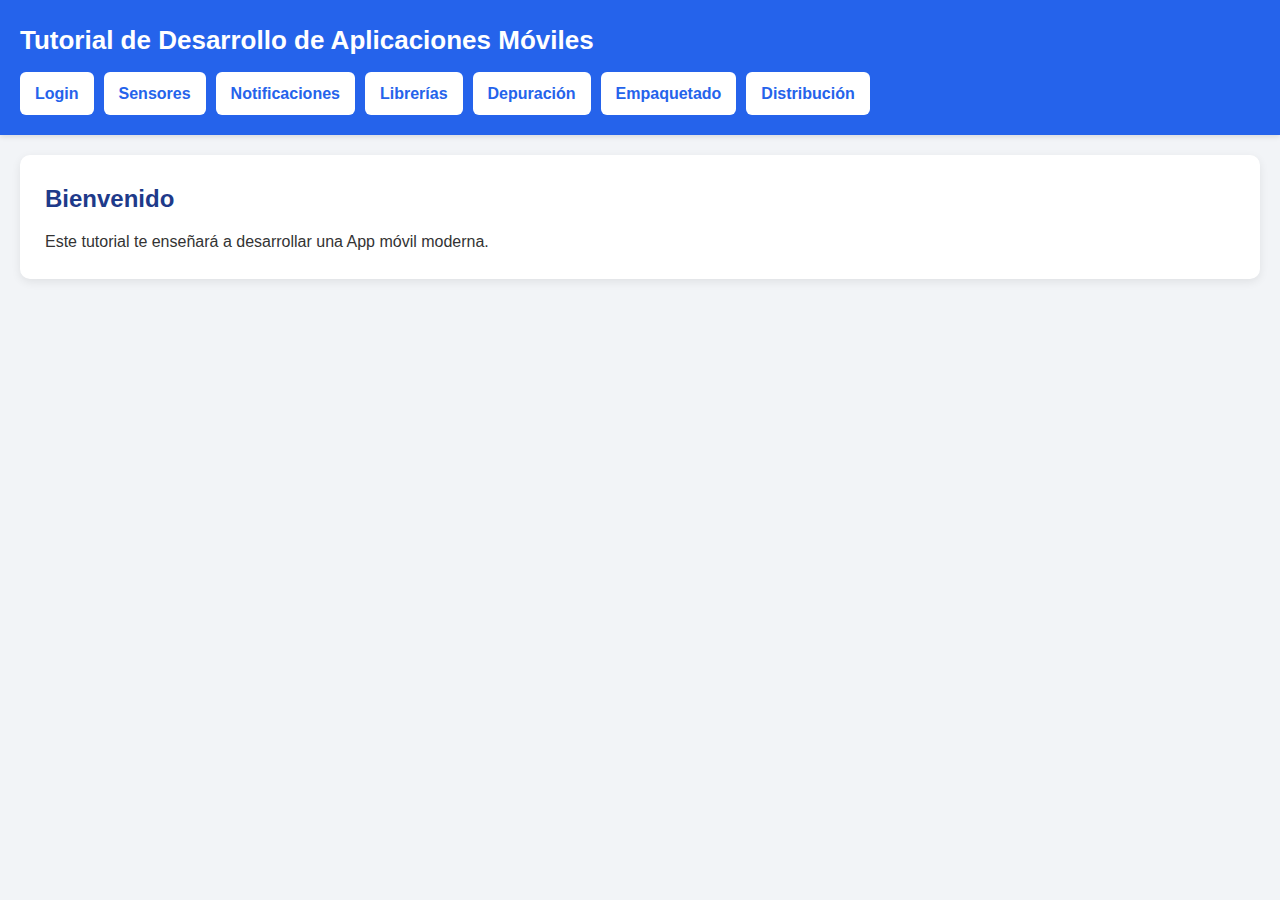
<file: index.html>
<!DOCTYPE html>
<html lang="es">
<head>
  <meta charset="UTF-8">
  <meta name="viewport" content="width=device-width, initial-scale=1.0">
  <title>Tutorial Desarrollo Móvil</title>
  <link rel="stylesheet" href="styles.css">
  <link rel="manifest" href="manifest.json">
<script>
  if ("serviceWorker" in navigator) {
    navigator.serviceWorker.register("service-worker.js");
  }
</script>
</head>
<body>

  <header>
    <h1>Tutorial de Desarrollo de Aplicaciones Móviles</h1>
    <nav>
      <a href="login.html">Login</a>
      <a href="sensores.html">Sensores</a>
      <a href="notificaciones.html">Notificaciones</a>
      <a href="librerias.html">Librerías</a>
      <a href="depuracion.html">Depuración</a>
      <a href="empaquetado.html">Empaquetado</a>
      <a href="distribucion.html">Distribución</a>
    </nav>
  </header>

  <section>
    <h2>Bienvenido</h2>
    <p>Este tutorial te enseñará a desarrollar una App móvil moderna.</p>
  </section>

<script src="app.js">// Proteger acceso a la app
if (location.pathname.includes("index.html")) {
  const userLogged = localStorage.getItem("loggedUser");
  if (!userLogged) {
    location.href = "login.html";
  }
}</script>
</body>
</html>
</file>
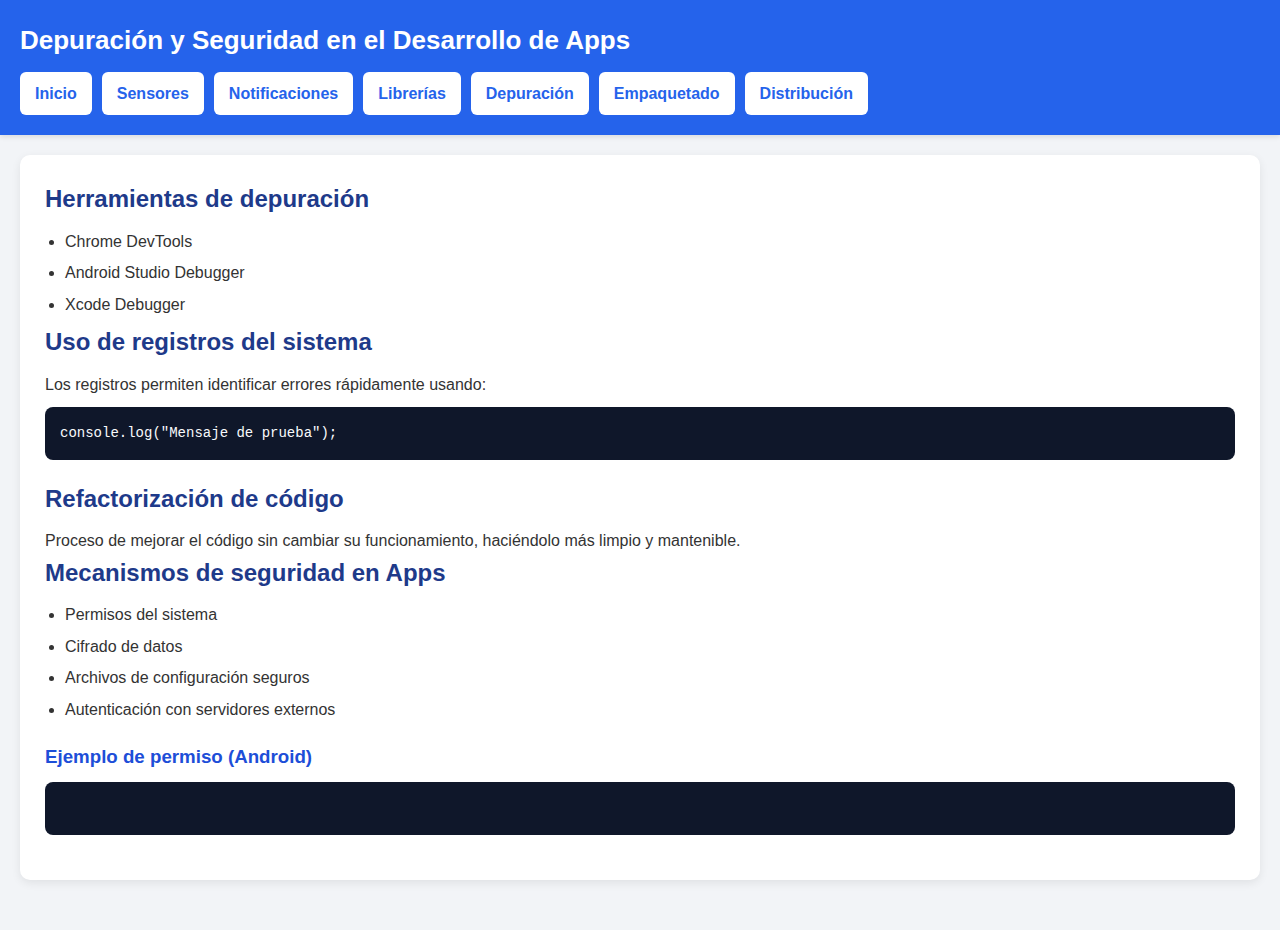
<file: depuracion.html>
<!DOCTYPE html>
<html lang="es">
<head>
  <meta charset="UTF-8">
  <meta name="viewport" content="width=device-width, initial-scale=1.0">
  <title>Depuración y Seguridad</title>
  <link rel="stylesheet" href="styles.css">
  <link rel="manifest" href="manifest.json">
<script>
  if ("serviceWorker" in navigator) {
    navigator.serviceWorker.register("service-worker.js");
  }
</script>
</head>
<body>

<header>
  <h1>Depuración y Seguridad en el Desarrollo de Apps</h1>
  <nav>
    <a href="index.html">Inicio</a>
    <a href="sensores.html">Sensores</a>
    <a href="notificaciones.html">Notificaciones</a>
    <a href="librerias.html">Librerías</a>
    <a href="depuracion.html">Depuración</a>
    <a href="empaquetado.html">Empaquetado</a>
    <a href="distribucion.html">Distribución</a>
  </nav>
</header>

<section>

<h2>Herramientas de depuración</h2>
<ul>
  <li>Chrome DevTools</li>
  <li>Android Studio Debugger</li>
  <li>Xcode Debugger</li>
</ul>

<h2>Uso de registros del sistema</h2>
<p>Los registros permiten identificar errores rápidamente usando:</p>
<pre>console.log("Mensaje de prueba");</pre>

<h2>Refactorización de código</h2>
<p>
  Proceso de mejorar el código sin cambiar su funcionamiento, haciéndolo más limpio y mantenible.
</p>

<h2>Mecanismos de seguridad en Apps</h2>
<ul>
  <li>Permisos del sistema</li>
  <li>Cifrado de datos</li>
  <li>Archivos de configuración seguros</li>
  <li>Autenticación con servidores externos</li>
</ul>

<h3>Ejemplo de permiso (Android)</h3>
<pre>
<uses-permission android:name="android.permission.CAMERA" />
</pre>

</section>

</body>
</html>
</file>
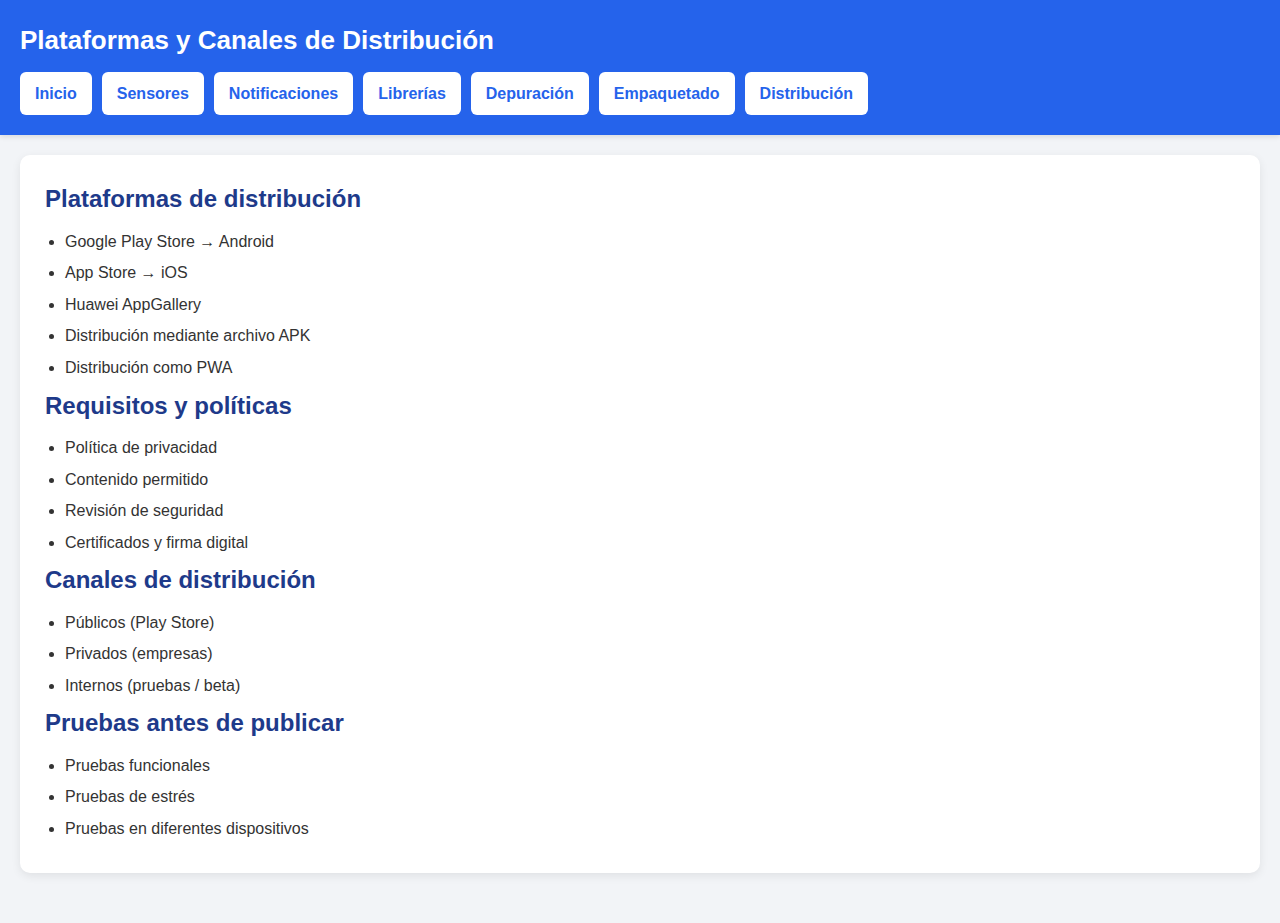
<file: distribucion.html>
<!DOCTYPE html>
<html lang="es">
<head>
  <meta charset="UTF-8">
  <meta name="viewport" content="width=device-width, initial-scale=1.0">
  <title>Distribución de Aplicaciones</title>
  <link rel="stylesheet" href="styles.css">
  <link rel="manifest" href="manifest.json">
<script>
  if ("serviceWorker" in navigator) {
    navigator.serviceWorker.register("service-worker.js");
  }
</script>
</head>
<body>

<header>
  <h1>Plataformas y Canales de Distribución</h1>
  <nav>
    <a href="index.html">Inicio</a>
    <a href="sensores.html">Sensores</a>
    <a href="notificaciones.html">Notificaciones</a>
    <a href="librerias.html">Librerías</a>
    <a href="depuracion.html">Depuración</a>
    <a href="empaquetado.html">Empaquetado</a>
    <a href="distribucion.html">Distribución</a>
  </nav>
</header>

<section>

<h2>Plataformas de distribución</h2>

<ul>
  <li>Google Play Store → Android</li>
  <li>App Store → iOS</li>
  <li>Huawei AppGallery</li>
  <li>Distribución mediante archivo APK</li>
  <li>Distribución como PWA</li>
</ul>

<h2>Requisitos y políticas</h2>
<ul>
  <li>Política de privacidad</li>
  <li>Contenido permitido</li>
  <li>Revisión de seguridad</li>
  <li>Certificados y firma digital</li>
</ul>

<h2>Canales de distribución</h2>
<ul>
  <li>Públicos (Play Store)</li>
  <li>Privados (empresas)</li>
  <li>Internos (pruebas / beta)</li>
</ul>

<h2>Pruebas antes de publicar</h2>
<ul>
  <li>Pruebas funcionales</li>
  <li>Pruebas de estrés</li>
  <li>Pruebas en diferentes dispositivos</li>
</ul>

</section>

</body>
</html>
</file>
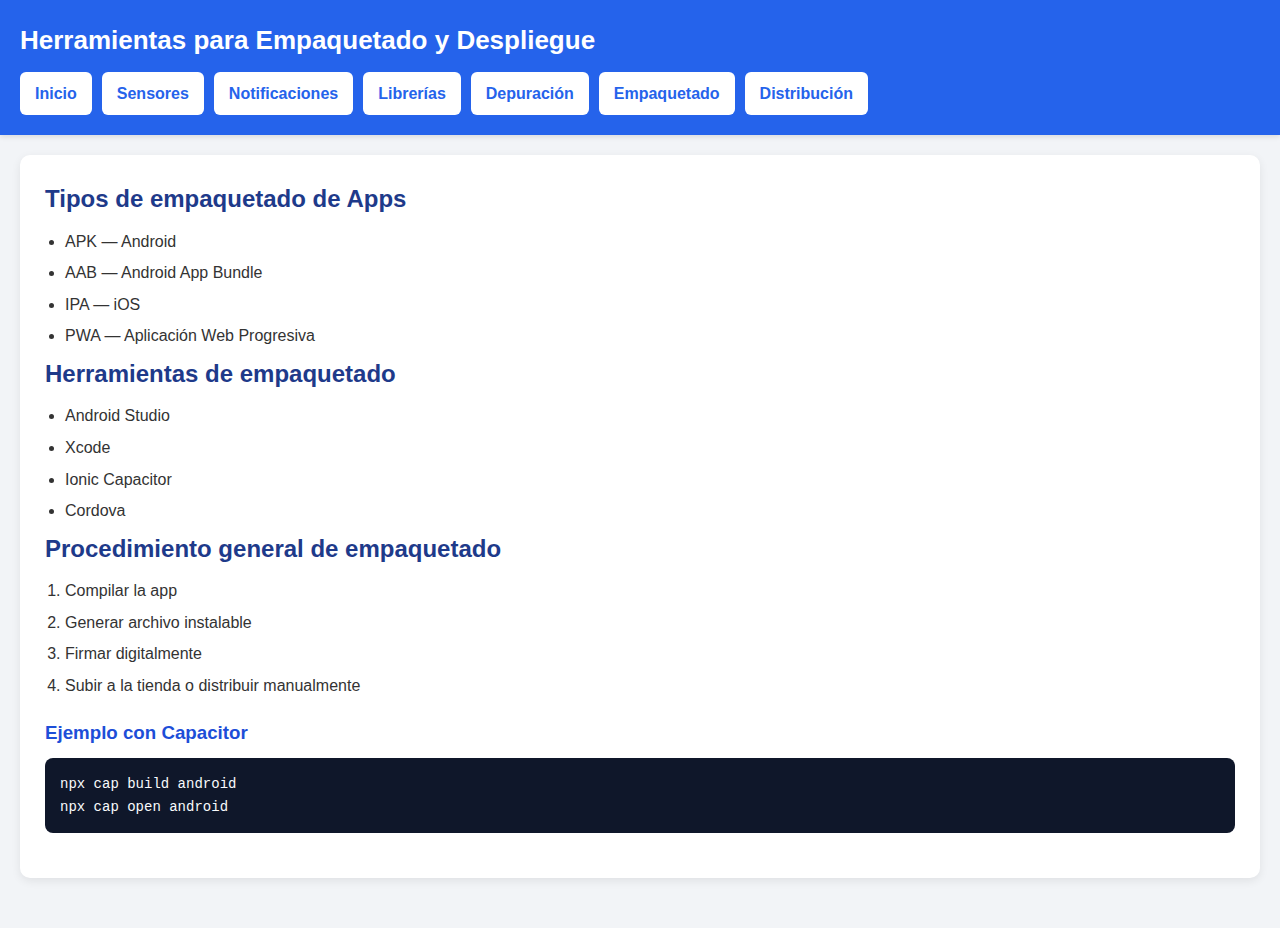
<file: empaquetado.html>
<!DOCTYPE html>
<html lang="es">
<head>
  <meta charset="UTF-8">
  <meta name="viewport" content="width=device-width, initial-scale=1.0">
  <title>Empaquetado y Despliegue</title>
  <link rel="stylesheet" href="styles.css">
  <link rel="manifest" href="manifest.json">
<script>
  if ("serviceWorker" in navigator) {
    navigator.serviceWorker.register("service-worker.js");
  }
</script>
</head>
<body>

<header>
  <h1>Herramientas para Empaquetado y Despliegue</h1>
  <nav>
    <a href="index.html">Inicio</a>
    <a href="sensores.html">Sensores</a>
    <a href="notificaciones.html">Notificaciones</a>
    <a href="librerias.html">Librerías</a>
    <a href="depuracion.html">Depuración</a>
    <a href="empaquetado.html">Empaquetado</a>
    <a href="distribucion.html">Distribución</a>
  </nav>
</header>

<section>

<h2>Tipos de empaquetado de Apps</h2>
<ul>
  <li>APK — Android</li>
  <li>AAB — Android App Bundle</li>
  <li>IPA — iOS</li>
  <li>PWA — Aplicación Web Progresiva</li>
</ul>

<h2>Herramientas de empaquetado</h2>
<ul>
  <li>Android Studio</li>
  <li>Xcode</li>
  <li>Ionic Capacitor</li>
  <li>Cordova</li>
</ul>

<h2>Procedimiento general de empaquetado</h2>
<ol>
  <li>Compilar la app</li>
  <li>Generar archivo instalable</li>
  <li>Firmar digitalmente</li>
  <li>Subir a la tienda o distribuir manualmente</li>
</ol>

<h3>Ejemplo con Capacitor</h3>
<pre>
npx cap build android
npx cap open android
</pre>

</section>

</body>
</html>
</file>
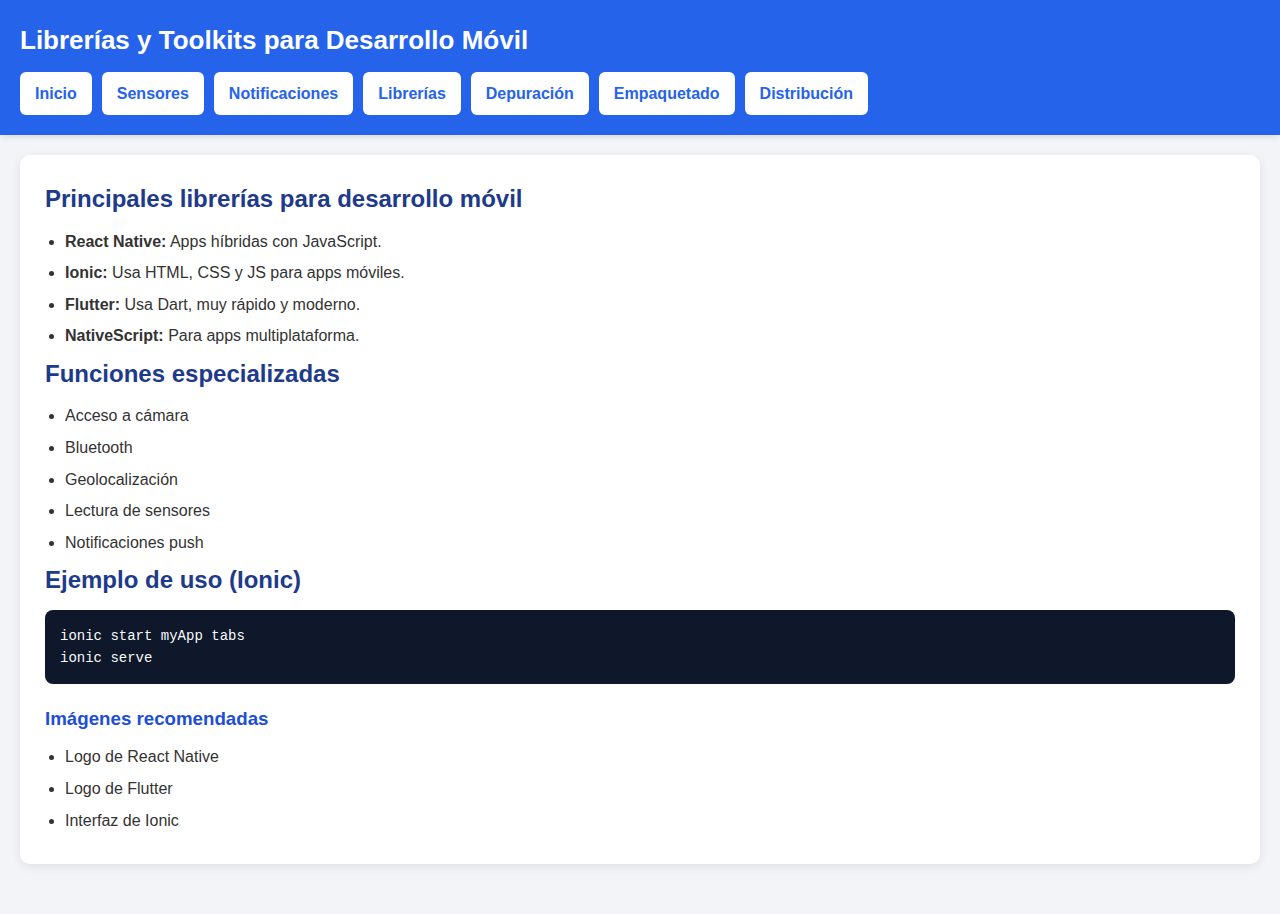
<file: librerias.html>
<!DOCTYPE html>
<html lang="es">
<head>
  <meta charset="UTF-8">
  <meta name="viewport" content="width=device-width, initial-scale=1.0">
  <title>Librerías y Toolkits</title>
  <link rel="stylesheet" href="styles.css">
  <link rel="manifest" href="manifest.json">
<script>
  if ("serviceWorker" in navigator) {
    navigator.serviceWorker.register("service-worker.js");
  }
</script>
</head>
<body>

<header>
  <h1>Librerías y Toolkits para Desarrollo Móvil</h1>
  <nav>
    <a href="index.html">Inicio</a>
    <a href="sensores.html">Sensores</a>
    <a href="notificaciones.html">Notificaciones</a>
    <a href="librerias.html">Librerías</a>
    <a href="depuracion.html">Depuración</a>
    <a href="empaquetado.html">Empaquetado</a>
    <a href="distribucion.html">Distribución</a>
  </nav>
</header>

<section>

<h2>Principales librerías para desarrollo móvil</h2>

<ul>
  <li><b>React Native:</b> Apps híbridas con JavaScript.</li>
  <li><b>Ionic:</b> Usa HTML, CSS y JS para apps móviles.</li>
  <li><b>Flutter:</b> Usa Dart, muy rápido y moderno.</li>
  <li><b>NativeScript:</b> Para apps multiplataforma.</li>
</ul>

<h2>Funciones especializadas</h2>
<ul>
  <li>Acceso a cámara</li>
  <li>Bluetooth</li>
  <li>Geolocalización</li>
  <li>Lectura de sensores</li>
  <li>Notificaciones push</li>
</ul>

<h2>Ejemplo de uso (Ionic)</h2>

<pre>
ionic start myApp tabs
ionic serve
</pre>

<h3>Imágenes recomendadas</h3>
<ul>
  <li>Logo de React Native</li>
  <li>Logo de Flutter</li>
  <li>Interfaz de Ionic</li>
</ul>

</section>

</body>
</html>
</file>
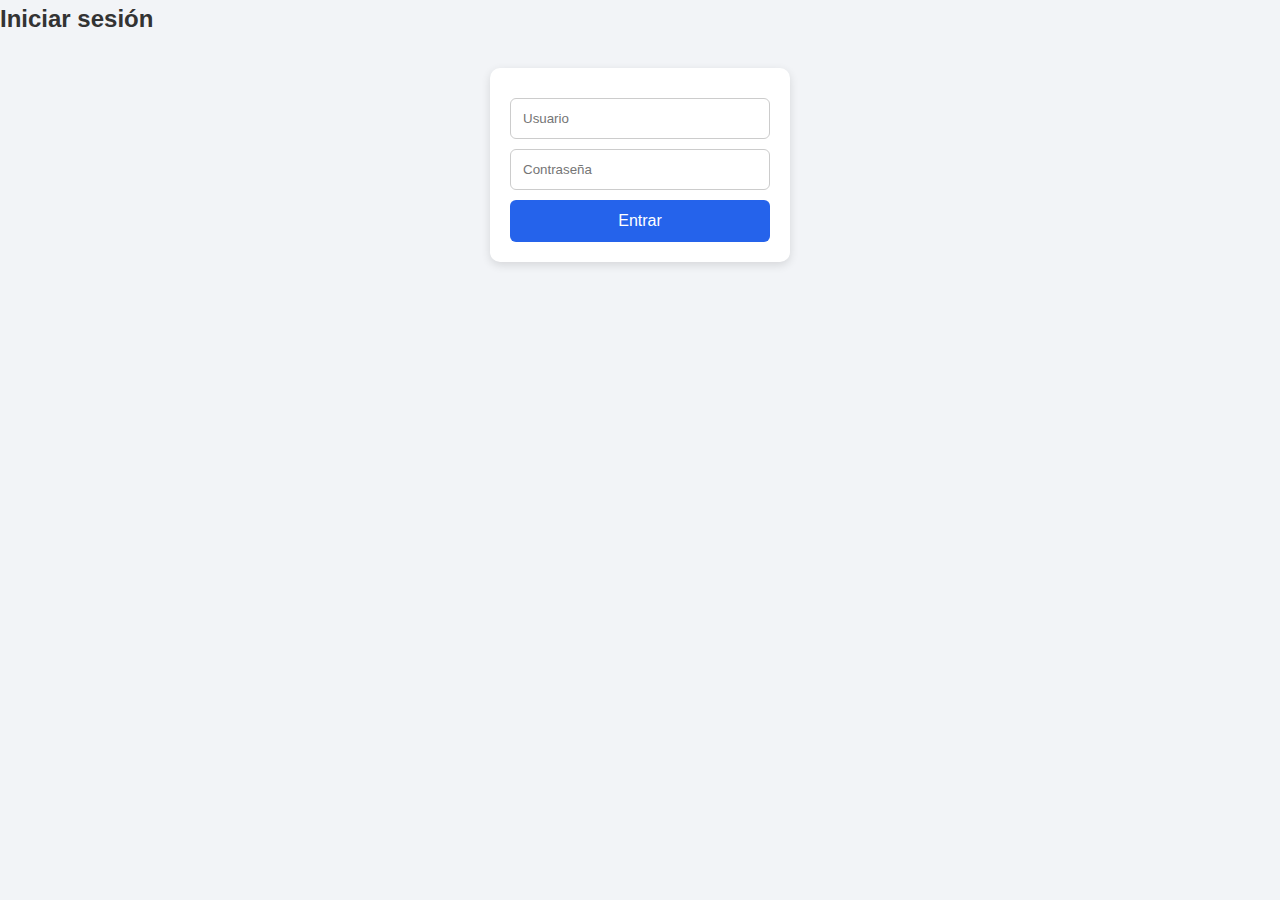
<file: login.html>
<!DOCTYPE html>
<html lang="es">
<head>
  <meta charset="UTF-8">
  <meta name="viewport" content="width=device-width, initial-scale=1.0">
  <title>Login</title>
  <link rel="stylesheet" href="styles.css">
  <link rel="manifest" href="manifest.json">
<script>
  if ("serviceWorker" in navigator) {
    navigator.serviceWorker.register("service-worker.js");
  }
</script>
</head>
<body>

<h2>Iniciar sesión</h2>

<form id="loginForm">
  <input type="text" id="user" placeholder="Usuario" required>
  <input type="password" id="pass" placeholder="Contraseña" required>
  <button type="submit">Entrar</button>
</form>

<script src="db.js"></script>
<script src="app.js"></script>

</body>
</html>
</file>
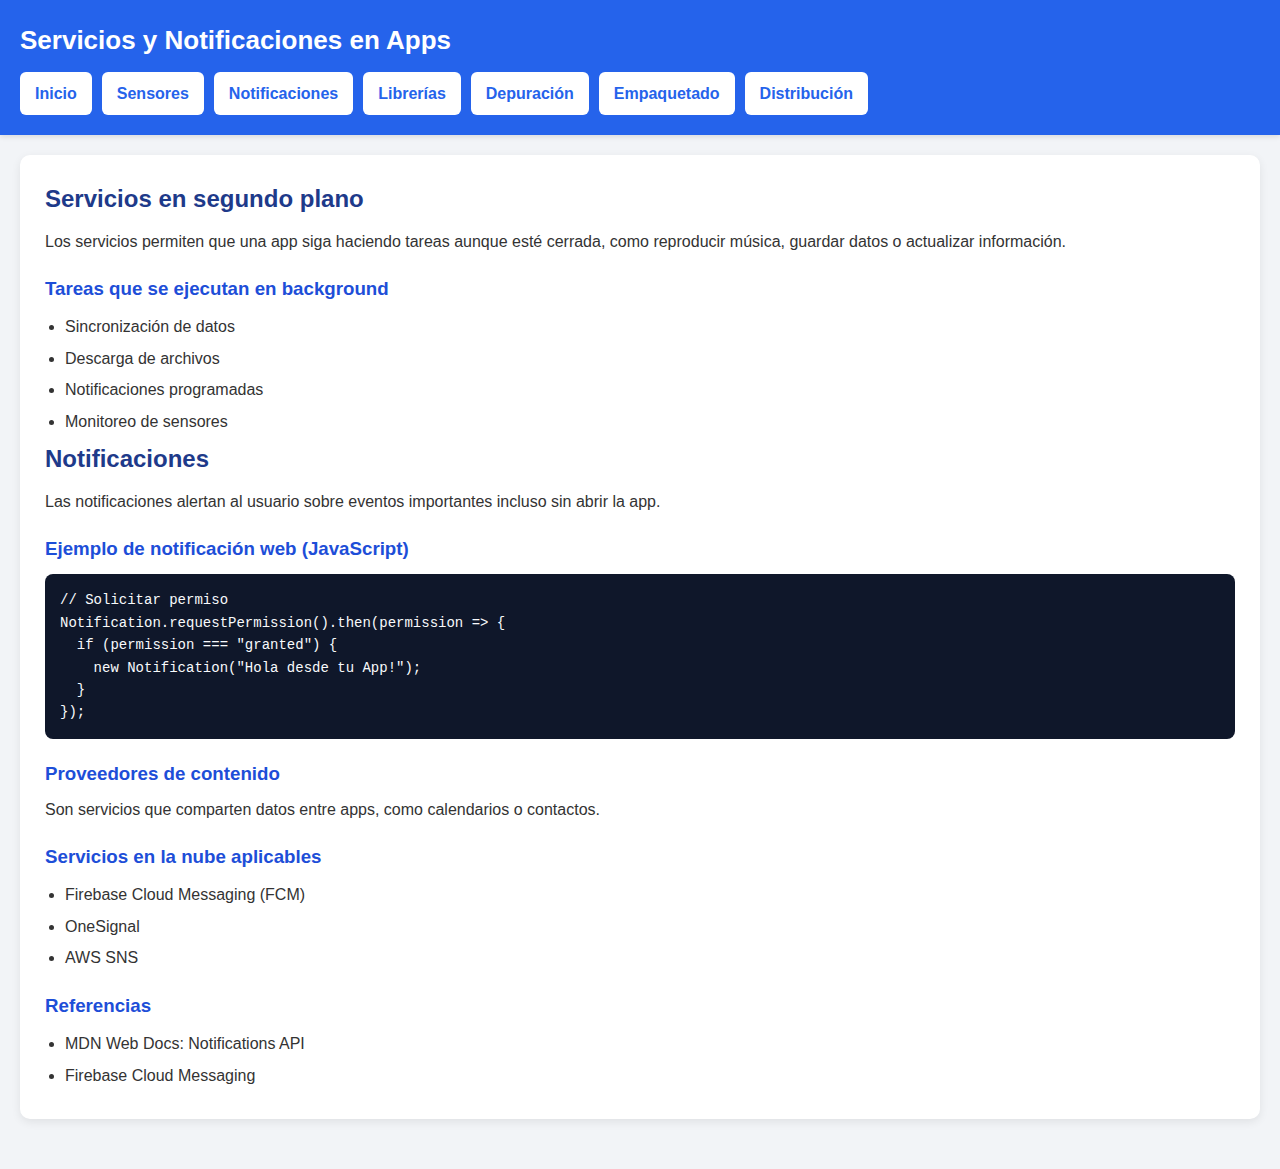
<file: notificaciones.html>
<!DOCTYPE html>
<html lang="es">
<head>
  <meta charset="UTF-8">
  <meta name="viewport" content="width=device-width, initial-scale=1.0">
  <title>Notificaciones y Servicios</title>
  <link rel="stylesheet" href="styles.css">
  <link rel="manifest" href="manifest.json">
<script>
  if ("serviceWorker" in navigator) {
    navigator.serviceWorker.register("service-worker.js");
  }
</script>
</head>
<body>

<header>
  <h1>Servicios y Notificaciones en Apps</h1>
  <nav>
    <a href="index.html">Inicio</a>
    <a href="sensores.html">Sensores</a>
    <a href="notificaciones.html">Notificaciones</a>
    <a href="librerias.html">Librerías</a>
    <a href="depuracion.html">Depuración</a>
    <a href="empaquetado.html">Empaquetado</a>
    <a href="distribucion.html">Distribución</a>
  </nav>
</header>

<section>

<h2>Servicios en segundo plano</h2>
<p>
  Los servicios permiten que una app siga haciendo tareas aunque esté cerrada, 
  como reproducir música, guardar datos o actualizar información.
</p>

<h3>Tareas que se ejecutan en background</h3>
<ul>
  <li>Sincronización de datos</li>
  <li>Descarga de archivos</li>
  <li>Notificaciones programadas</li>
  <li>Monitoreo de sensores</li>
</ul>

<h2>Notificaciones</h2>
<p>
  Las notificaciones alertan al usuario sobre eventos importantes incluso sin abrir la app.
</p>

<h3>Ejemplo de notificación web (JavaScript)</h3>

<pre>
// Solicitar permiso
Notification.requestPermission().then(permission => {
  if (permission === "granted") {
    new Notification("Hola desde tu App!");
  }
});
</pre>

<h3>Proveedores de contenido</h3>
<p>Son servicios que comparten datos entre apps, como calendarios o contactos.</p>

<h3>Servicios en la nube aplicables</h3>
<ul>
  <li>Firebase Cloud Messaging (FCM)</li>
  <li>OneSignal</li>
  <li>AWS SNS</li>
</ul>

<h3>Referencias</h3>
<ul>
  <li>MDN Web Docs: Notifications API</li>
  <li>Firebase Cloud Messaging</li>
</ul>

</section>

</body>
</html>
</file>
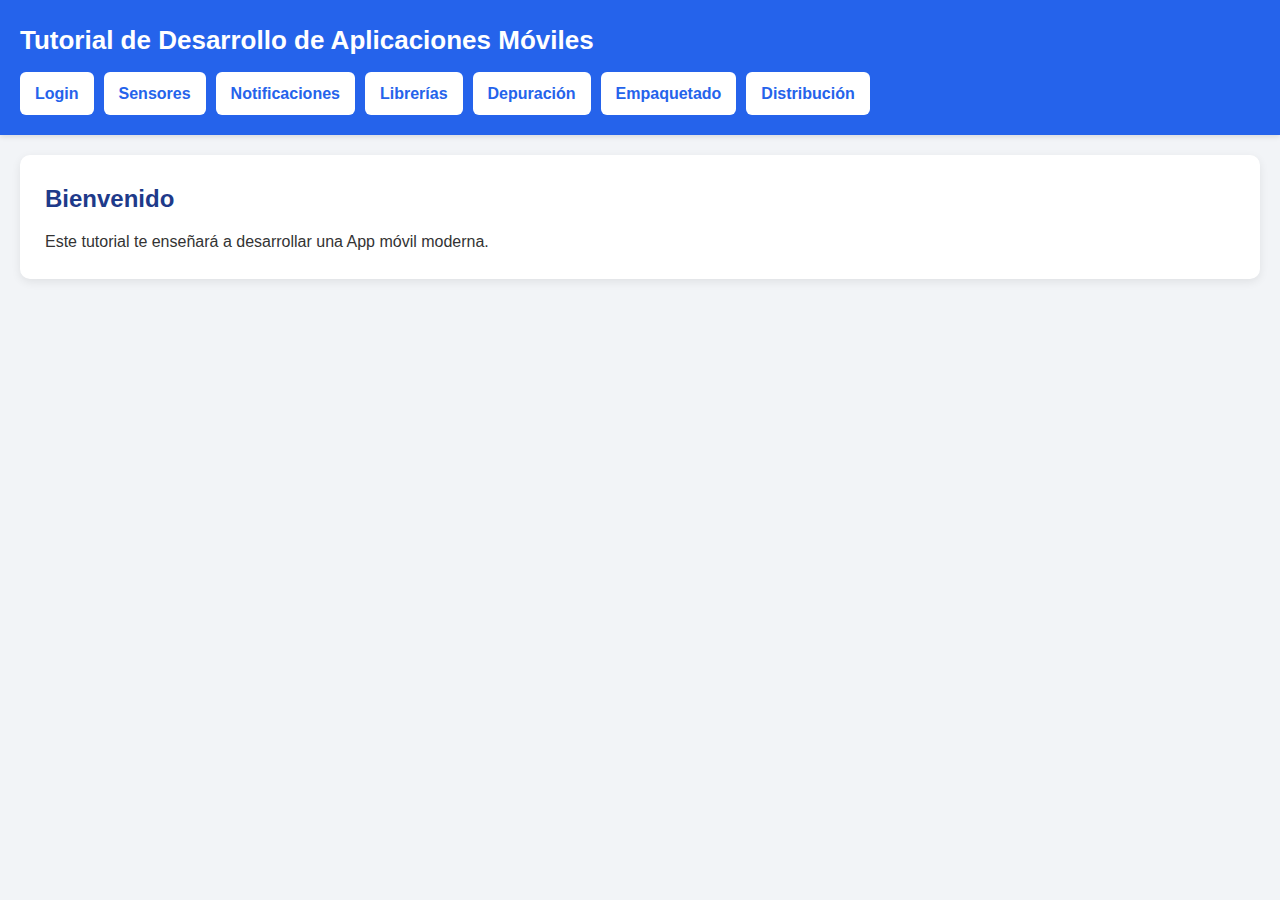
<file: principal.html>
<!DOCTYPE html>
<html lang="es">
<head>
  <meta charset="UTF-8">
  <meta name="viewport" content="width=device-width, initial-scale=1.0">
  <title>Tutorial Desarrollo Móvil</title>
  <link rel="stylesheet" href="styles.css">
  <link rel="manifest" href="manifest.json">
<script>
  if ("serviceWorker" in navigator) {
    navigator.serviceWorker.register("service-worker.js");
  }
</script>
</head>
<body>

  <header>
    <h1>Tutorial de Desarrollo de Aplicaciones Móviles</h1>
    <nav>
      <a href="login.html">Login</a>
      <a href="sensores.html">Sensores</a>
      <a href="notificaciones.html">Notificaciones</a>
      <a href="librerias.html">Librerías</a>
      <a href="depuracion.html">Depuración</a>
      <a href="empaquetado.html">Empaquetado</a>
      <a href="distribucion.html">Distribución</a>
    </nav>
  </header>

  <section>
    <h2>Bienvenido</h2>
    <p>Este tutorial te enseñará a desarrollar una App móvil moderna.</p>
  </section>

<script src="app.js">// Proteger acceso a la app
if (location.pathname.includes("index.html")) {
  const userLogged = localStorage.getItem("loggedUser");
  if (!userLogged) {
    location.href = "login.html";
  }
}</script>
</body>
</html>
</file>
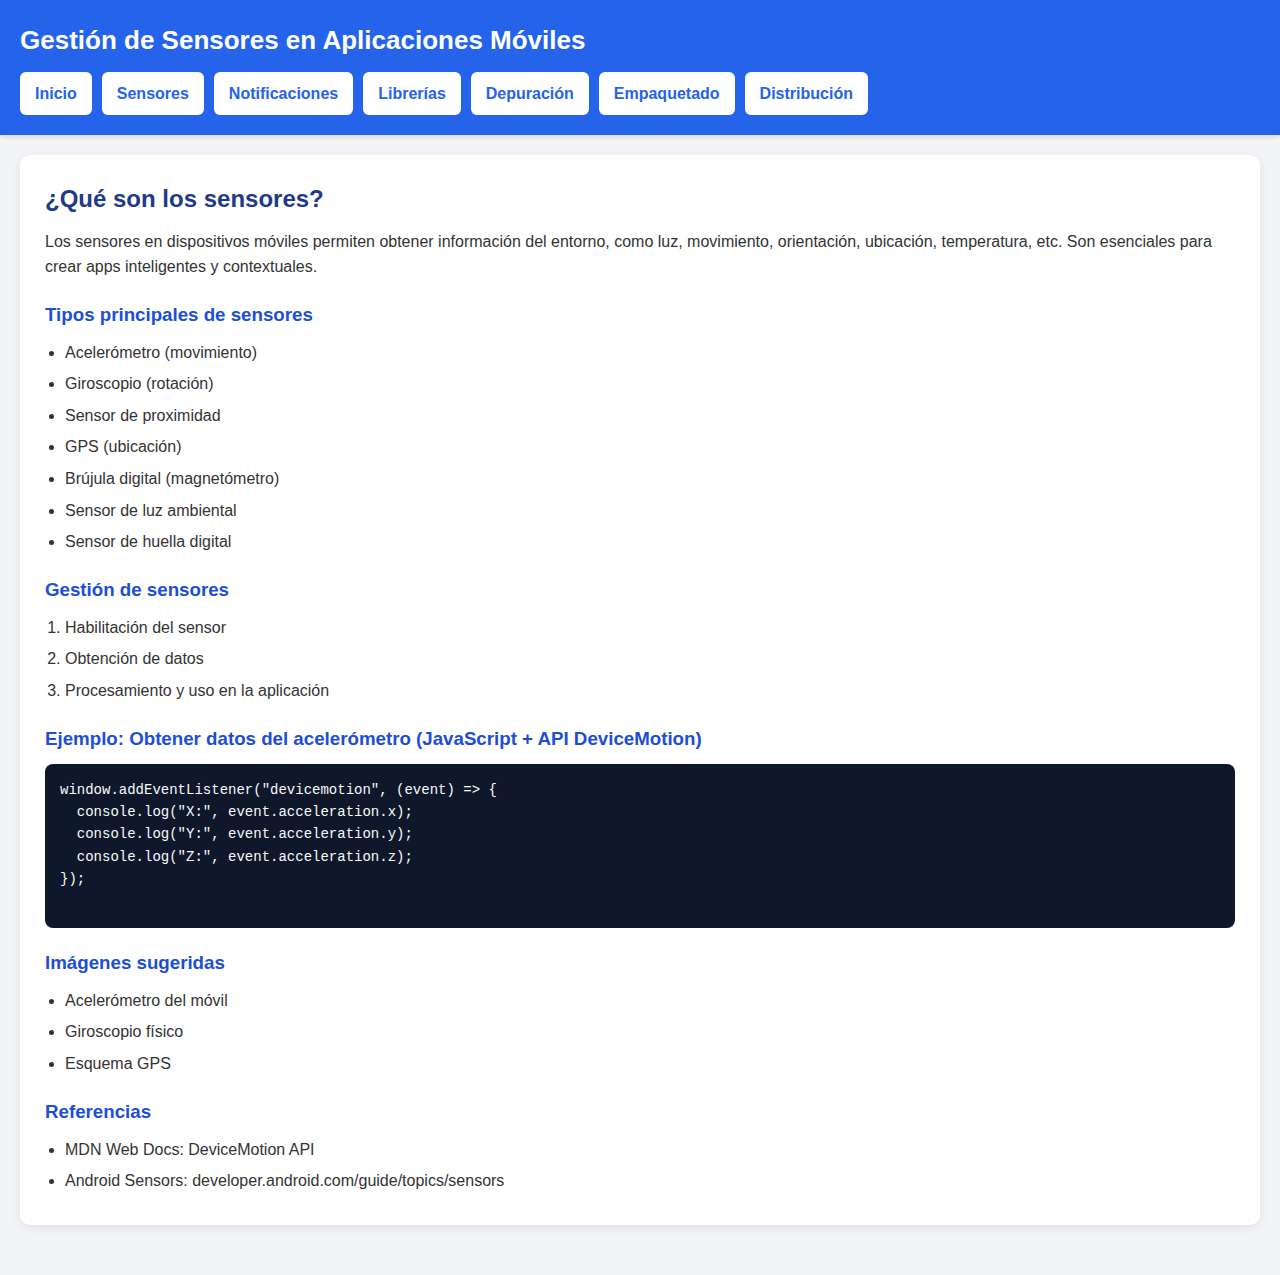
<file: sensores.html>
<!DOCTYPE html>
<html lang="es">
<head>
  <meta charset="UTF-8">
  <meta name="viewport" content="width=device-width, initial-scale=1.0">
  <title>Gestión de Sensores</title>
  <link rel="stylesheet" href="styles.css">
  <link rel="manifest" href="manifest.json">
<script>
  if ("serviceWorker" in navigator) {
    navigator.serviceWorker.register("service-worker.js");
  }
</script>
</head>
<body>

<header>
  <h1>Gestión de Sensores en Aplicaciones Móviles</h1>
  <nav>
    <a href="index.html">Inicio</a>
    <a href="sensores.html">Sensores</a>
    <a href="notificaciones.html">Notificaciones</a>
    <a href="librerias.html">Librerías</a>
    <a href="depuracion.html">Depuración</a>
    <a href="empaquetado.html">Empaquetado</a>
    <a href="distribucion.html">Distribución</a>
  </nav>
</header>

<section>
  <h2>¿Qué son los sensores?</h2>
  <p>
    Los sensores en dispositivos móviles permiten obtener información del entorno, como luz, movimiento, 
    orientación, ubicación, temperatura, etc. Son esenciales para crear apps inteligentes y contextuales.
  </p>

  <h3> Tipos principales de sensores</h3>
  <ul>
    <li>Acelerómetro (movimiento)</li>
    <li>Giroscopio (rotación)</li>
    <li>Sensor de proximidad</li>
    <li>GPS (ubicación)</li>
    <li>Brújula digital (magnetómetro)</li>
    <li>Sensor de luz ambiental</li>
    <li>Sensor de huella digital</li>
  </ul>

  <h3>Gestión de sensores</h3>
  <ol>
    <li>Habilitación del sensor</li>
    <li>Obtención de datos</li>
    <li>Procesamiento y uso en la aplicación</li>
  </ol>

  <h3>Ejemplo: Obtener datos del acelerómetro (JavaScript + API DeviceMotion)</h3>

  <pre>
window.addEventListener("devicemotion", (event) => {
  console.log("X:", event.acceleration.x);
  console.log("Y:", event.acceleration.y);
  console.log("Z:", event.acceleration.z);
});
  </pre>

  <h3>Imágenes sugeridas</h3>
  <ul>
    <li>Acelerómetro del móvil</li>
    <li>Giroscopio físico</li>
    <li>Esquema GPS</li>
  </ul>

  <h3>Referencias</h3>
  <ul>
    <li>MDN Web Docs: DeviceMotion API</li>
    <li>Android Sensors: developer.android.com/guide/topics/sensors</li>
  </ul>
</section>

</body>
</html>
</file>
<file: styles.css>
/* ====== ESTILOS GENERALES ====== */
* {
  margin: 0;
  padding: 0;
  box-sizing: border-box;
}

body {
  font-family: "Segoe UI", Tahoma, sans-serif;
  background: #f2f4f7;
  color: #333;
  line-height: 1.6;
  padding-bottom: 50px;
}

/* ====== ENCABEZADO ====== */
header {
  background: #2563eb;
  color: white;
  padding: 20px;
  margin-bottom: 20px;
  box-shadow: 0 2px 5px rgba(0,0,0,0.1);
}

header h1 {
  margin-bottom: 10px;
  font-size: 26px;
}

/* ====== MENÚ DE NAVEGACIÓN ====== */
nav {
  display: flex;
  flex-wrap: wrap;
  gap: 10px;
}

nav a {
  background: white;
  padding: 8px 14px;
  border-radius: 6px;
  text-decoration: none;
  color: #2563eb;
  font-weight: bold;
  transition: 0.2s;
  border: 1px solid transparent;
}

nav a:hover {
  background: #e0e7ff;
  border-color: #1d4ed8;
}

/* ====== SECCIONES ====== */
section {
  background: white;
  padding: 25px;
  margin: 0 20px;
  border-radius: 10px;
  box-shadow: 0 3px 10px rgba(0,0,0,0.08);
}

section h2 {
  margin-bottom: 10px;
  color: #1e3a8a;
}

section h3 {
  margin-top: 20px;
  margin-bottom: 8px;
  color: #1d4ed8;
}

/* ====== LISTAS ====== */
ul, ol {
  margin-left: 20px;
  margin-top: 10px;
}

li {
  margin-bottom: 6px;
}

/* ====== CÓDIGO ====== */
pre {
  background: #0f172a;
  color: #f8fafc;
  padding: 15px;
  border-radius: 8px;
  overflow-x: auto;
  margin-top: 10px;
  margin-bottom: 20px;
  font-size: 14px;
}

/* ====== FORMULARIO LOGIN ====== */
form {
  background: white;
  padding: 20px;
  width: 300px;
  margin: auto;
  margin-top: 30px;
  border-radius: 10px;
  box-shadow: 0 3px 10px rgba(0,0,0,0.12);
}

input, button {
  width: 100%;
  padding: 12px;
  margin-top: 10px;
  border-radius: 6px;
  border: 1px solid #ccc;
}

button {
  background: #2563eb;
  color: white;
  border: none;
  font-size: 16px;
  cursor: pointer;
  transition: 0.2s;
}

button:hover {
  background: #1e40af;
}

/* ====== RESPONSIVE ====== */
@media (max-width: 600px) {
  nav {
    flex-direction: column;
  }

  section {
    margin: 10px;
  }

  form {
    width: 90%;
  }
}
</file>
